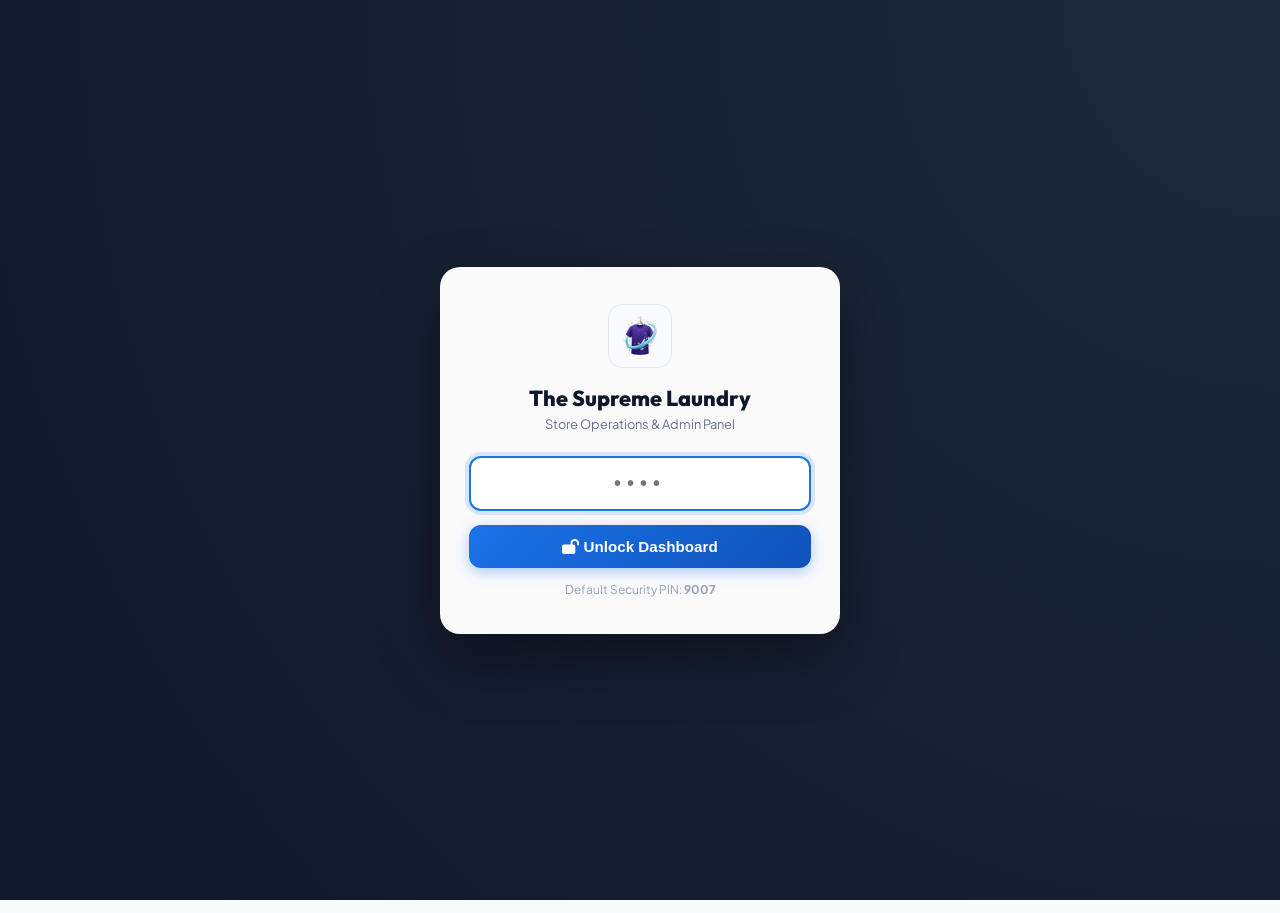
<file: admin/index.html>
<!DOCTYPE html>
<html lang="en">
<head>
    <meta charset="UTF-8">
    <meta name="viewport" content="width=device-width, initial-scale=1.0, maximum-scale=5.0">
    <meta name="theme-color" content="#0f172a">
    <title>The Supreme Laundry — Admin Dashboard &amp; Order Operations</title>

    <!-- Google Fonts & FontAwesome -->
    <link rel="preconnect" href="https://fonts.googleapis.com">
    <link rel="preconnect" href="https://fonts.gstatic.com" crossorigin>
    <link href="https://fonts.googleapis.com/css2?family=Plus+Jakarta+Sans:wght@400;500;600;700;800&family=Outfit:wght@500;600;700;800&display=swap" rel="stylesheet">
    <link rel="stylesheet" href="https://cdnjs.cloudflare.com/ajax/libs/font-awesome/6.5.1/css/all.min.css">
    
    <!-- Admin Stylesheet -->
    <link rel="stylesheet" href="css/admin.css">
</head>
<body>

    <!-- ==========================================================
         SECURITY PIN LOCK OVERLAY
         ========================================================== -->
    <div id="adminAuthOverlay">
        <div class="auth-card">
            <img src="../assets/logo.png" alt="The Supreme Laundry Logo" class="auth-logo" onerror="this.src='https://via.placeholder.com/64?text=TSL'">
            <h2 class="auth-title">The Supreme Laundry</h2>
            <p class="auth-subtitle">Store Operations &amp; Admin Panel</p>

            <input type="password" id="authPinInput" class="auth-pin-input" placeholder="••••" maxlength="8" autocomplete="off" autofocus>
            
            <button type="button" class="auth-submit-btn" onclick="verifyAdminPin()">
                <i class="fas fa-lock-open"></i> Unlock Dashboard
            </button>
            <p class="auth-hint">Default Security PIN: <strong>9007</strong></p>
        </div>
    </div>

    <!-- ==========================================================
         SIDEBAR NAVIGATION
         ========================================================== -->
    <aside class="admin-sidebar">
        <div class="sidebar-brand">
            <img src="../assets/logo.png" alt="The Supreme Laundry" class="sidebar-logo" onerror="this.src='https://via.placeholder.com/42?text=TSL'">
            <div class="sidebar-brand-text">
                <h2>Supreme Laundry</h2>
                <span>Store Admin</span>
            </div>
        </div>

        <nav class="sidebar-nav">
            <div class="nav-label">Store Operations</div>
            <a href="javascript:void(0)" class="nav-item active" data-tab="tab-dashboard" onclick="switchAdminTab('tab-dashboard')">
                <i class="fas fa-chart-pie"></i>
                <span>Overview</span>
            </a>
            <a href="javascript:void(0)" class="nav-item" data-tab="tab-orders" onclick="switchAdminTab('tab-orders')">
                <i class="fas fa-shopping-bag"></i>
                <span>Live Orders</span>
                <span class="badge" id="badgePendingCount">0</span>
            </a>

            <div class="nav-label">Management</div>
            <a href="javascript:void(0)" class="nav-item" data-tab="tab-rates" onclick="switchAdminTab('tab-rates')">
                <i class="fas fa-tags"></i>
                <span>Rate Card Editor</span>
            </a>
            <a href="javascript:void(0)" class="nav-item" data-tab="tab-customers" onclick="switchAdminTab('tab-customers')">
                <i class="fas fa-users"></i>
                <span>Customer CRM</span>
            </a>
            <a href="javascript:void(0)" class="nav-item" data-tab="tab-settings" onclick="switchAdminTab('tab-settings')">
                <i class="fas fa-cog"></i>
                <span>Store Settings</span>
            </a>
        </nav>

        <div class="sidebar-footer">
            <a href="../index.html" target="_blank" class="sidebar-store-link">
                <i class="fas fa-external-link-alt"></i>
                <span>View Customer Website</span>
            </a>
            <button type="button" class="sidebar-logout-btn" onclick="adminLogout()">
                <i class="fas fa-sign-out-alt"></i>
                <span>Lock / Logout</span>
            </button>
        </div>
    </aside>

    <!-- ==========================================================
         MAIN DASHBOARD WORKSPACE
         ========================================================== -->
    <main class="admin-main">
        <!-- TOPBAR -->
        <header class="admin-topbar">
            <div class="topbar-left">
                <button type="button" class="mobile-menu-toggle" onclick="toggleMobileSidebar()" title="Toggle Menu">
                    <i class="fas fa-bars"></i>
                </button>
                <div class="topbar-title">
                    <h1>Store Management Portal</h1>
                    <p>Kalurmore Bus Stand, Action Area 2 &bull; Helpline: 9007895400</p>
                </div>
            </div>

            <div class="topbar-right">
                <div class="store-status-pill">
                    <span class="dot"></span>
                    <span>Store Open</span>
                </div>
                <button type="button" class="btn-topbar-action" onclick="openManualOrderModal()">
                    <i class="fas fa-plus-circle"></i>
                    <span>+ New Walk-in Order</span>
                </button>
            </div>
        </header>

        <!-- TABS CONTAINER -->
        <div class="admin-content">

            <!-- ==================================================
                 TAB 1: OVERVIEW / STATS
                 ================================================== -->
            <section id="tab-dashboard" class="admin-tab-pane active">
                <div class="stats-grid">
                    <div class="stat-card">
                        <div class="stat-info">
                            <h3>Total Orders</h3>
                            <div class="stat-number" id="statTotalOrders">0</div>
                            <div class="stat-sub"><i class="fas fa-arrow-up"></i> Lifetime Bookings</div>
                        </div>
                        <div class="stat-icon blue">
                            <i class="fas fa-tshirt"></i>
                        </div>
                    </div>

                    <div class="stat-card">
                        <div class="stat-info">
                            <h3>Total Revenue</h3>
                            <div class="stat-number" id="statTotalRevenue">₹0</div>
                            <div class="stat-sub"><i class="fas fa-rupee-sign"></i> Gross Value</div>
                        </div>
                        <div class="stat-icon green">
                            <i class="fas fa-wallet"></i>
                        </div>
                    </div>

                    <div class="stat-card">
                        <div class="stat-info">
                            <h3>Paid Collected</h3>
                            <div class="stat-number" id="statPaidCollected" style="color:#059669;">₹0</div>
                            <div class="stat-sub" style="color:#059669;"><i class="fas fa-check-circle"></i> Cash &amp; UPI Received</div>
                        </div>
                        <div class="stat-icon green">
                            <i class="fas fa-receipt"></i>
                        </div>
                    </div>

                    <div class="stat-card">
                        <div class="stat-info">
                            <h3>Due / Pending Pay</h3>
                            <div class="stat-number" id="statDuePayments" style="color:#dc2626;">₹0</div>
                            <div class="stat-sub" style="color:#dc2626;"><i class="fas fa-exclamation-circle"></i> Uncollected Bills</div>
                        </div>
                        <div class="stat-icon amber">
                            <i class="fas fa-hand-holding-usd"></i>
                        </div>
                    </div>

                    <div class="stat-card">
                        <div class="stat-info">
                            <h3>Pending Pickups</h3>
                            <div class="stat-number" id="statPendingPickups">0</div>
                            <div class="stat-sub" style="color:#f59e0b;"><i class="fas fa-clock"></i> Action Area 2</div>
                        </div>
                        <div class="stat-icon amber">
                            <i class="fas fa-truck-loading"></i>
                        </div>
                    </div>

                    <div class="stat-card">
                        <div class="stat-info">
                            <h3>In Wash / Clean</h3>
                            <div class="stat-number" id="statInProgress">0</div>
                            <div class="stat-sub" style="color:#8b5cf6;"><i class="fas fa-sync-alt"></i> Active Processing</div>
                        </div>
                        <div class="stat-icon purple">
                            <i class="fas fa-soap"></i>
                        </div>
                    </div>
                </div>

                <!-- Recent Bookings Panel -->
                <div class="panel-card">
                    <div class="panel-card-header">
                        <div class="panel-card-title">
                            <h3><i class="fas fa-history" style="color:#1a73e8;"></i> Recent Bookings</h3>
                            <span>Latest 5 orders received</span>
                        </div>
                        <button type="button" class="btn-topbar-action" style="padding: 6px 12px; font-size: 0.75rem;" onclick="switchAdminTab('tab-orders')">
                            <span>View All Orders &rarr;</span>
                        </button>
                    </div>
                    <div class="table-responsive desktop-only-table">
                        <table class="admin-table">
                            <thead>
                                <tr>
                                    <th>Order ID</th>
                                    <th>Customer</th>
                                    <th>Address</th>
                                    <th>Garments &amp; Care</th>
                                    <th>Bill (₹)</th>
                                    <th>Payment</th>
                                    <th>Status</th>
                                    <th>Actions</th>
                                </tr>
                            </thead>
                            <tbody id="recentOrdersTableBody">
                                <!-- Injected by admin.js -->
                            </tbody>
                        </table>
                    </div>
                    <!-- MOBILE-FIRST ORDER CARDS (< 768px) -->
                    <div class="mobile-orders-cards-wrapper" id="recentOrdersCardsMobile">
                        <!-- Injected by admin.js -->
                    </div>
                </div>
            </section>

            <!-- ==================================================
                 TAB 2: LIVE ORDERS & MANAGEMENT
                 ================================================== -->
            <section id="tab-orders" class="admin-tab-pane">
                <div class="panel-card">
                    <div class="panel-card-header">
                        <div class="panel-card-title">
                            <h3><i class="fas fa-clipboard-list" style="color:#1a73e8;"></i> Live Customer Orders</h3>
                            <span>Track, collect payment, update status, print bill, and notify customers</span>
                        </div>

                        <div class="panel-actions">
                            <div class="table-search-box">
                                <i class="fas fa-search"></i>
                                <input type="text" id="orderSearchInput" placeholder="Search by name, phone, ID..." oninput="renderOrdersTable()">
                            </div>
                            <select id="orderStatusFilter" class="table-filter-select" onchange="renderOrdersTable()">
                                <option value="all">All Statuses</option>
                                <option value="Order Placed">Order Placed</option>
                                <option value="Picked Up">Picked Up</option>
                                <option value="In Wash / Dry Clean">In Wash / Dry Clean</option>
                                <option value="Out for Delivery">Out for Delivery</option>
                                <option value="Delivered">Delivered</option>
                                <option value="Cancelled">Cancelled</option>
                            </select>
                            <select id="orderPaymentFilter" class="table-filter-select" onchange="renderOrdersTable()">
                                <option value="all">All Payments</option>
                                <option value="Paid">Paid Only</option>
                                <option value="Unpaid">Unpaid / Due Only</option>
                                <option value="Partial">Partial Paid</option>
                            </select>
                        </div>
                    </div>

                    <div class="table-responsive desktop-only-table">
                        <table class="admin-table">
                            <thead>
                                <tr>
                                    <th>Order Info</th>
                                    <th>Customer</th>
                                    <th>Pickup Location</th>
                                    <th>Garments / Treatment</th>
                                    <th>Bill (₹)</th>
                                    <th>Payment Status</th>
                                    <th>Update Status</th>
                                    <th>Actions</th>
                                </tr>
                            </thead>
                            <tbody id="allOrdersTableBody">
                                <!-- Injected by admin.js -->
                            </tbody>
                        </table>
                    </div>

                    <!-- MOBILE-FIRST ALL ORDERS CARDS (< 768px) -->
                    <div class="mobile-orders-cards-wrapper" id="allOrdersCardsMobile" style="padding: 14px;">
                        <!-- Injected by admin.js -->
                    </div>
                </div>
            </section>

            <!-- ==================================================
                 TAB 3: RATE CARD & PRICING EDITOR
                 ================================================== -->
            <section id="tab-rates" class="admin-tab-pane">
                <div class="panel-card">
                    <div class="panel-card-header">
                        <div class="panel-card-title">
                            <h3><i class="fas fa-tags" style="color:#10b981;"></i> Dynamic Rate Card &amp; Price Editor</h3>
                            <span>Edit prices here. Updates take effect immediately on the customer booking portal.</span>
                        </div>
                        <button type="button" class="btn-save-rates" onclick="saveAllPrices()">
                            <i class="fas fa-save"></i> Save All Price Updates
                        </button>
                    </div>

                    <!-- SEARCH & CATEGORY FILTER BAR (STICKY & RESPONSIVE) -->
                    <div class="rate-filter-header">
                        <div class="rate-search-row">
                            <div class="rate-search-box">
                                <i class="fas fa-search"></i>
                                <input type="text" id="rateSearchInput" placeholder="Search garment (e.g. shirt, saree, blazer, curtain)..." oninput="handleRateSearch(this.value)">
                                <button type="button" class="btn-clear-search" id="rateClearSearchBtn" onclick="clearRateSearch()" style="display:none;" title="Clear Search">
                                    <i class="fas fa-times-circle"></i>
                                </button>
                            </div>
                            <div class="rate-count-badge" id="rateCountBadge">
                                Showing 93 items
                            </div>
                        </div>

                        <!-- Horizontal Category Filter Pills -->
                        <div class="rate-category-pills" id="rateCategoryPills">
                            <button type="button" class="rate-cat-pill active" data-cat="all" onclick="filterRateCategory('all')">
                                <i class="fas fa-layer-group"></i> All <span class="pill-count" id="pillCountAll">92</span>
                            </button>
                            <button type="button" class="rate-cat-pill" data-cat="men" onclick="filterRateCategory('men')">
                                <i class="fas fa-tshirt"></i> Men's Wear <span class="pill-count" id="pillCountMen">23</span>
                            </button>
                            <button type="button" class="rate-cat-pill" data-cat="women" onclick="filterRateCategory('women')">
                                <i class="fas fa-female"></i> Women's Wear <span class="pill-count" id="pillCountWomen">19</span>
                            </button>
                            <button type="button" class="rate-cat-pill" data-cat="home" onclick="filterRateCategory('home')">
                                <i class="fas fa-bed"></i> Home &amp; Linen <span class="pill-count" id="pillCountHome">34</span>
                            </button>
                            <button type="button" class="rate-cat-pill" data-cat="sofa" onclick="filterRateCategory('sofa')">
                                <i class="fas fa-couch"></i> Sofa &amp; Carpet <span class="pill-count" id="pillCountSofa">4</span>
                            </button>
                            <button type="button" class="rate-cat-pill" data-cat="iron" onclick="filterRateCategory('iron')">
                                <i class="fas fa-bolt"></i> Steam Iron <span class="pill-count" id="pillCountIron">12</span>
                            </button>
                        </div>
                    </div>

                    <div class="table-responsive desktop-only-table">
                        <table class="admin-table rate-card-table">
                            <thead>
                                <tr>
                                    <th>Garment / Item Name</th>
                                    <th>Category</th>
                                    <th>Soft Wash &amp; Iron (₹)</th>
                                    <th>Soft Dry Clean (₹)</th>
                                    <th>Premium Dry Clean (₹)</th>
                                    <th>Action</th>
                                </tr>
                            </thead>
                            <tbody id="rateCardTableBody">
                                <!-- Injected by admin.js -->
                            </tbody>
                        </table>
                    </div>

                    <!-- MOBILE-FIRST RATE CARDS (< 768px) -->
                    <div class="mobile-rate-cards-wrapper" id="rateCardsMobileList" style="padding: 14px;">
                        <!-- Injected by admin.js -->
                    </div>
                </div>
            </section>

            <!-- ==================================================
                 TAB 4: CUSTOMER CRM DIRECTORY
                 ================================================== -->
            <section id="tab-customers" class="admin-tab-pane">
                <div class="panel-card">
                    <div class="panel-card-header">
                        <div class="panel-card-title">
                            <h3><i class="fas fa-users" style="color:#2563eb;"></i> Customer CRM &amp; Phone Directory</h3>
                            <span>Direct WhatsApp broadcast and order history per customer</span>
                        </div>
                    </div>

                    <div class="table-responsive desktop-only-table">
                        <table class="admin-table">
                            <thead>
                                <tr>
                                    <th>Customer Name</th>
                                    <th>Phone Number</th>
                                    <th>Frequent Address</th>
                                    <th>Total Orders</th>
                                    <th>Lifetime Spend</th>
                                    <th>WhatsApp Offer</th>
                                </tr>
                            </thead>
                            <tbody id="customerDirectoryTableBody">
                                <!-- Injected by admin.js -->
                            </tbody>
                        </table>
                    </div>

                    <!-- MOBILE-FIRST CUSTOMER CARDS (< 768px) -->
                    <div class="mobile-customers-cards-wrapper" id="customerDirectoryCardsMobile" style="padding: 14px;">
                        <!-- Injected by admin.js -->
                    </div>
                </div>
            </section>

            <!-- ==================================================
                 TAB 5: STORE SETTINGS
                 ================================================== -->
            <section id="tab-settings" class="admin-tab-pane">
                <div class="panel-card">
                    <div class="panel-card-header">
                        <div class="panel-card-title">
                            <h3><i class="fas fa-store" style="color:#f59e0b;"></i> Store Configuration &amp; Security</h3>
                            <span>Manage store contact, pickup terms, and change login PIN</span>
                        </div>
                    </div>

                    <form onsubmit="saveStoreSettings(event)">
                        <div class="settings-grid">
                            <div class="settings-box">
                                <h4><i class="fas fa-map-marker-alt" style="color:#ef4444;"></i> Store Contact Details</h4>
                                <div class="settings-field">
                                    <label>Customer Helpline Phone Number</label>
                                    <input type="text" id="setStorePhone" value="9007895400" required>
                                </div>
                                <div class="settings-field">
                                    <label>Physical Store Location / Pickup Point</label>
                                    <textarea id="setStoreAddress" rows="3" required>Near Kalurmore Bus Stand, Action Area 2, New Town, Kolkata - 700160</textarea>
                                </div>
                            </div>

                            <div class="settings-box">
                                <h4><i class="fas fa-truck" style="color:#10b981;"></i> Delivery Rules</h4>
                                <div class="settings-field">
                                    <label>Minimum Order for FREE Doorstep Pickup &amp; Delivery (₹)</label>
                                    <input type="number" id="setMinOrder" value="300" required>
                                </div>
                                <div class="settings-field">
                                    <label>Express Delivery Surcharge Rate</label>
                                    <input type="text" value="+50% extra (Standard policy)" readonly style="background:#f1f5f9; color:#64748b;">
                                </div>
                            </div>

                            <div class="settings-box">
                                <h4><i class="fas fa-key" style="color:#8b5cf6;"></i> Security &amp; Login PIN</h4>
                                <div class="settings-field">
                                    <label>Set New Admin PIN (4-8 digits)</label>
                                    <input type="password" id="setNewPin" placeholder="Leave blank to keep current PIN">
                                </div>
                                <p style="font-size:0.75rem; color:#64748b;">Default PIN is <strong>9007</strong>.</p>
                            </div>
                        </div>

                        <div style="padding: 0 20px 20px 20px; text-align: right;">
                            <button type="submit" class="btn-topbar-action" style="padding: 10px 24px; font-size: 0.9rem;">
                                <i class="fas fa-check-circle"></i> Save Settings
                            </button>
                        </div>
                    </form>
                </div>
            </section>

        </div>
    </main>

    <!-- ==========================================================
         MODALS (MANUAL ORDER & INVOICE VIEWER)
         ========================================================== -->
    <div class="adm-modal-backdrop" id="admBackdrop" onclick="closeAllAdminModals()"></div>

    <!-- 1. MANUAL ORDER CREATION MODAL -->
    <div class="adm-modal-box" id="admManualOrderModal">
        <div class="adm-modal-header">
            <h3><i class="fas fa-plus-circle"></i> Create Walk-in / Phone Order</h3>
            <button type="button" class="adm-modal-close" onclick="closeAdminModal('admManualOrderModal')">&times;</button>
        </div>
        <div class="adm-modal-body">
            <form onsubmit="handleManualOrderSubmit(event)">
                <div class="settings-field">
                    <label>Customer Full Name *</label>
                    <input type="text" id="manCustName" required placeholder="e.g. S. Banerjee">
                </div>
                <div class="settings-field">
                    <label>Phone Number *</label>
                    <input type="tel" id="manCustPhone" required placeholder="e.g. 9876543210">
                </div>
                <div class="settings-field">
                    <label>Customer Address (Optional for walk-in)</label>
                    <input type="text" id="manCustAddress" placeholder="Action Area 2, New Town">
                </div>
                <div class="settings-field">
                    <label>Garments &amp; Care Details</label>
                    <textarea id="manItemsNote" rows="3" placeholder="e.g. 3x Shirts (Wash & Iron), 1x Blazer (Dry Clean)"></textarea>
                </div>
                <div class="settings-field">
                    <label>Total Bill Amount (₹) *</label>
                    <input type="number" id="manTotalAmount" required placeholder="e.g. 450">
                </div>
                <div style="text-align:right; margin-top:16px;">
                    <button type="submit" class="btn-topbar-action" style="padding: 10px 20px;">
                        <i class="fas fa-check"></i> Create Order
                    </button>
                </div>
            </form>
        </div>
    </div>

    <!-- 2. INVOICE PREVIEW MODAL -->
    <div class="adm-modal-box" id="admInvoiceModal" style="max-width: 680px;">
        <div class="adm-modal-header">
            <h3><i class="fas fa-file-invoice"></i> Customer Bill &amp; Receipt</h3>
            <div style="display:flex; align-items:center; gap:8px;">
                <button type="button" class="btn-topbar-action" style="padding: 6px 12px; font-size: 0.75rem; background:#10b981;" onclick="window.print()">
                    <i class="fas fa-print"></i> Print
                </button>
                <button type="button" class="adm-modal-close" onclick="closeAdminModal('admInvoiceModal')">&times;</button>
            </div>
        </div>
        <div class="adm-modal-body" id="admInvoiceModalContent">
            <!-- Dynamic Invoice injected by admin.js -->
        </div>
    </div>

    <!-- 3. PAYMENT ENTRY & MANAGEMENT MODAL -->
    <div class="adm-modal-box" id="admPaymentModal" style="max-width: 480px;">
        <div class="adm-modal-header">
            <h3><i class="fas fa-wallet" style="color:#10b981;"></i> Record &amp; Manage Payment</h3>
            <button type="button" class="adm-modal-close" onclick="closeAdminModal('admPaymentModal')">&times;</button>
        </div>
        <div class="adm-modal-body">
            <form onsubmit="handleRecordPaymentSubmit(event)">
                <input type="hidden" id="payOrderId">
                
                <div style="background:#f8fafc; border:1px solid #e2e8f0; border-radius:12px; padding:12px 14px; margin-bottom:14px;">
                    <div style="display:flex; justify-content:space-between; margin-bottom:4px;">
                        <span style="font-size:0.75rem; color:#64748b;">Order ID:</span>
                        <strong id="payModalOrderDisplay" style="font-size:0.85rem; color:#0f172a;">#TSL-...</strong>
                    </div>
                    <div style="display:flex; justify-content:space-between; margin-bottom:4px;">
                        <span style="font-size:0.75rem; color:#64748b;">Customer:</span>
                        <strong id="payModalCustName" style="font-size:0.85rem; color:#0f172a;">Rahul Sharma</strong>
                    </div>
                    <div style="display:flex; justify-content:space-between; margin-bottom:4px;">
                        <span style="font-size:0.75rem; color:#64748b;">Total Bill:</span>
                        <strong id="payModalTotalAmount" style="font-size:0.95rem; color:#0f172a;">₹0</strong>
                    </div>
                    <div style="display:flex; justify-content:space-between; border-top:1px solid #e2e8f0; padding-top:6px; margin-top:4px;">
                        <span style="font-size:0.75rem; color:#dc2626; font-weight:700;">Remaining Balance Due:</span>
                        <strong id="payModalDueAmount" style="font-size:1.05rem; color:#dc2626;">₹0</strong>
                    </div>
                </div>

                <div class="settings-field">
                    <label>Payment Method *</label>
                    <select id="payMethodSelect" style="width:100%; padding:9px 12px; border:1px solid var(--adm-border); border-radius:8px; font-weight:700;">
                        <option value="UPI">UPI (Google Pay / PhonePe / Paytm / QR)</option>
                        <option value="Cash">Cash (Collected at Doorstep / Store)</option>
                        <option value="Card">Card / POS Terminal</option>
                        <option value="Online">Online Transfer (NEFT / NetBanking)</option>
                    </select>
                </div>

                <div class="settings-field">
                    <label>Amount to Collect (₹) *</label>
                    <input type="number" id="payAmountInput" required min="1" step="any" placeholder="e.g. 450" style="font-size:1.1rem; font-weight:800; color:#059669;">
                </div>

                <div class="settings-field">
                    <label>Transaction ID / UPI Reference (Optional)</label>
                    <input type="text" id="payRefInput" placeholder="e.g. UPI Ref: 3849204820">
                </div>

                <div class="settings-field">
                    <label>Payment Note (Optional)</label>
                    <input type="text" id="payNotesInput" placeholder="e.g. Paid in full on delivery to rider">
                </div>

                <div style="display:flex; gap:10px; margin-top:16px;">
                    <button type="button" class="btn-topbar-action" style="flex:1; background:#f1f5f9; color:#334155; justify-content:center;" onclick="markFullPaidShortcut()">
                        Full Paid (1-Click)
                    </button>
                    <button type="submit" class="btn-topbar-action" style="flex:1.2; background:#10b981; justify-content:center;">
                        <i class="fas fa-check-circle"></i> Save Payment
                    </button>
                </div>
            </form>
        </div>
    </div>

    <!-- MOBILE FLOATING ACTION BUTTON (+ Walk-in Order) -->
    <button type="button" class="admin-mobile-fab" onclick="openManualOrderModal()" title="Create Walk-in Order">
        <i class="fas fa-plus"></i>
    </button>

    <!-- MOBILE-FIRST APP BOTTOM NAVIGATION BAR (< 768px) -->
    <nav class="admin-mobile-nav">
        <button type="button" class="m-nav-item active" data-tab="tab-dashboard" onclick="switchAdminTab('tab-dashboard')">
            <i class="fas fa-chart-pie"></i>
            <span>Overview</span>
        </button>
        <button type="button" class="m-nav-item" data-tab="tab-orders" onclick="switchAdminTab('tab-orders')">
            <div class="m-nav-icon-wrapper">
                <i class="fas fa-shopping-bag"></i>
                <span class="m-nav-badge" id="mNavBadgeCount">0</span>
            </div>
            <span>Orders</span>
        </button>
        <button type="button" class="m-nav-item" data-tab="tab-rates" onclick="switchAdminTab('tab-rates')">
            <i class="fas fa-tags"></i>
            <span>Rates</span>
        </button>
        <button type="button" class="m-nav-item" data-tab="tab-customers" onclick="switchAdminTab('tab-customers')">
            <i class="fas fa-users"></i>
            <span>Customers</span>
        </button>
        <button type="button" class="m-nav-item" data-tab="tab-settings" onclick="switchAdminTab('tab-settings')">
            <i class="fas fa-cog"></i>
            <span>Settings</span>
        </button>
    </nav>

    <!-- Scripts -->
    <script src="../js/data.js"></script>
    <script src="js/auth.js"></script>
    <script src="js/admin.js"></script>
</body>
</html>
</file>
<file: admin/css/admin.css>
/* ==========================================================
   THE SUPREME LAUNDRY — ADMIN PANEL STYLESHEET
   Modern SaaS Dashboard Architecture
   ========================================================== */

:root {
    --adm-bg: #f8fafc;
    --adm-sidebar: #0f172a;
    --adm-sidebar-hover: #1e293b;
    --adm-sidebar-active: #2563eb;
    --adm-card-bg: #ffffff;
    --adm-border: #e2e8f0;
    --adm-text: #0f172a;
    --adm-text-muted: #64748b;
    --adm-primary: #1a73e8;
    --adm-primary-dark: #1557b0;
    --adm-success: #10b981;
    --adm-warning: #f59e0b;
    --adm-danger: #ef4444;
    --adm-purple: #8b5cf6;
    --adm-radius: 12px;
    --adm-shadow: 0 4px 16px rgba(15, 23, 42, 0.06);
    --adm-font: 'Plus Jakarta Sans', system-ui, -apple-system, sans-serif;
    --adm-heading: 'Outfit', system-ui, -apple-system, sans-serif;
}

* {
    margin: 0;
    padding: 0;
    box-sizing: border-box;
}

body {
    font-family: var(--adm-font);
    background-color: var(--adm-bg);
    color: var(--adm-text);
    display: flex;
    min-height: 100vh;
    overflow-x: hidden;
}

/* ==========================================================
   AUTH / PIN LOCK SCREEN
   ========================================================== */
#adminAuthOverlay {
    position: fixed;
    inset: 0;
    background: radial-gradient(circle at top right, #1e293b, #0f172a);
    display: flex;
    align-items: center;
    justify-content: center;
    z-index: 999999;
    padding: 20px;
}

.auth-card {
    background: rgba(255, 255, 255, 0.98);
    backdrop-filter: blur(12px);
    width: 100%;
    max-width: 400px;
    padding: 36px 28px;
    border-radius: 20px;
    box-shadow: 0 25px 60px rgba(0, 0, 0, 0.4);
    text-align: center;
    border: 1px solid rgba(255, 255, 255, 0.2);
    animation: fadeInScale 0.3s ease;
}

@keyframes fadeInScale {
    from { opacity: 0; transform: scale(0.95); }
    to { opacity: 1; transform: scale(1); }
}

.auth-logo {
    width: 64px;
    height: 64px;
    object-fit: contain;
    margin-bottom: 12px;
    background: #f8fafc;
    border-radius: 14px;
    padding: 6px;
    border: 1px solid #e2e8f0;
}

.auth-title {
    font-family: var(--adm-heading);
    font-size: 1.35rem;
    font-weight: 800;
    color: #0f172a;
    margin-bottom: 4px;
}

.auth-subtitle {
    font-size: 0.8rem;
    color: #64748b;
    margin-bottom: 24px;
}

.auth-pin-input {
    width: 100%;
    padding: 14px;
    border: 2px solid #e2e8f0;
    border-radius: 12px;
    font-size: 1.25rem;
    text-align: center;
    letter-spacing: 0.3em;
    font-weight: 800;
    margin-bottom: 14px;
    outline: none;
    transition: all 0.2s;
}

.auth-pin-input:focus {
    border-color: var(--adm-primary);
    box-shadow: 0 0 0 4px rgba(26, 115, 232, 0.15);
}

.auth-submit-btn {
    width: 100%;
    background: linear-gradient(135deg, #1a73e8, #0f52ba);
    color: #ffffff;
    border: none;
    padding: 13px;
    border-radius: 12px;
    font-weight: 700;
    font-size: 0.95rem;
    cursor: pointer;
    box-shadow: 0 4px 14px rgba(26, 115, 232, 0.35);
    transition: all 0.2s;
}

.auth-submit-btn:hover {
    transform: translateY(-2px);
    box-shadow: 0 6px 18px rgba(26, 115, 232, 0.45);
}

.auth-hint {
    font-size: 0.75rem;
    color: #94a3b8;
    margin-top: 14px;
}

/* ==========================================================
   SIDEBAR
   ========================================================== */
.admin-sidebar {
    width: 260px;
    background-color: var(--adm-sidebar);
    color: #ffffff;
    display: flex;
    flex-direction: column;
    flex-shrink: 0;
    position: fixed;
    top: 0;
    bottom: 0;
    left: 0;
    z-index: 1000;
    transition: transform 0.3s ease;
}

.sidebar-brand {
    padding: 24px 20px;
    display: flex;
    align-items: center;
    gap: 12px;
    border-bottom: 1px solid rgba(255, 255, 255, 0.08);
}

.sidebar-logo {
    width: 42px;
    height: 42px;
    object-fit: contain;
    border-radius: 10px;
    background: #ffffff;
    padding: 3px;
}

.sidebar-brand-text h2 {
    font-family: var(--adm-heading);
    font-size: 1.05rem;
    font-weight: 800;
    color: #ffffff;
    line-height: 1.2;
}

.sidebar-brand-text span {
    font-size: 0.7rem;
    color: #38bdf8;
    font-weight: 600;
    text-transform: uppercase;
    letter-spacing: 0.05em;
}

.sidebar-nav {
    flex: 1;
    padding: 16px 12px;
    display: flex;
    flex-direction: column;
    gap: 4px;
    overflow-y: auto;
}

.nav-label {
    font-size: 0.68rem;
    text-transform: uppercase;
    letter-spacing: 0.08em;
    color: #64748b;
    font-weight: 700;
    padding: 12px 12px 6px 12px;
}

.nav-item {
    display: flex;
    align-items: center;
    gap: 12px;
    padding: 11px 14px;
    color: #94a3b8;
    text-decoration: none;
    border-radius: 10px;
    font-size: 0.86rem;
    font-weight: 600;
    cursor: pointer;
    transition: all 0.2s ease;
}

.nav-item i {
    font-size: 1rem;
    width: 20px;
    text-align: center;
}

.nav-item:hover {
    background-color: var(--adm-sidebar-hover);
    color: #ffffff;
}

.nav-item.active {
    background-color: var(--adm-sidebar-active);
    color: #ffffff;
    box-shadow: 0 4px 12px rgba(37, 99, 235, 0.35);
}

.nav-item .badge {
    margin-left: auto;
    background: #ef4444;
    color: #ffffff;
    font-size: 0.7rem;
    font-weight: 800;
    padding: 2px 7px;
    border-radius: 10px;
}

.sidebar-footer {
    padding: 16px 14px;
    border-top: 1px solid rgba(255, 255, 255, 0.08);
    display: flex;
    flex-direction: column;
    gap: 8px;
}

.sidebar-store-link {
    display: flex;
    align-items: center;
    gap: 8px;
    color: #38bdf8;
    text-decoration: none;
    font-size: 0.78rem;
    font-weight: 600;
    padding: 8px 10px;
    border-radius: 8px;
    background: rgba(56, 189, 248, 0.1);
    transition: background 0.2s;
}

.sidebar-store-link:hover {
    background: rgba(56, 189, 248, 0.2);
}

.sidebar-logout-btn {
    display: flex;
    align-items: center;
    gap: 8px;
    color: #f87171;
    background: transparent;
    border: none;
    font-size: 0.78rem;
    font-weight: 600;
    padding: 8px 10px;
    cursor: pointer;
    border-radius: 8px;
    transition: background 0.2s;
}

.sidebar-logout-btn:hover {
    background: rgba(239, 68, 68, 0.1);
}

/* ==========================================================
   MAIN CONTENT WRAPPER
   ========================================================== */
.admin-main {
    flex: 1;
    margin-left: 260px;
    display: flex;
    flex-direction: column;
    min-height: 100vh;
}

/* TOPBAR */
.admin-topbar {
    background: #ffffff;
    border-bottom: 1px solid var(--adm-border);
    padding: 14px 28px;
    display: flex;
    align-items: center;
    justify-content: space-between;
    gap: 20px;
    position: sticky;
    top: 0;
    z-index: 999;
}

.topbar-left {
    display: flex;
    align-items: center;
    gap: 16px;
}

.mobile-menu-toggle {
    display: none;
    background: none;
    border: none;
    font-size: 1.25rem;
    color: #0f172a;
    cursor: pointer;
}

.topbar-title h1 {
    font-family: var(--adm-heading);
    font-size: 1.25rem;
    font-weight: 800;
    color: #0f172a;
}

.topbar-title p {
    font-size: 0.75rem;
    color: var(--adm-text-muted);
}

.topbar-right {
    display: flex;
    align-items: center;
    gap: 14px;
}

.store-status-pill {
    display: flex;
    align-items: center;
    gap: 6px;
    padding: 6px 12px;
    border-radius: 20px;
    font-size: 0.74rem;
    font-weight: 700;
    background: #ecfdf5;
    color: #059669;
    border: 1px solid #a7f3d0;
}

.store-status-pill .dot {
    width: 7px;
    height: 7px;
    border-radius: 50%;
    background: #10b981;
    animation: pulseDot 1.5s infinite;
}

@keyframes pulseDot {
    0%, 100% { transform: scale(1); opacity: 1; }
    50% { transform: scale(1.4); opacity: 0.6; }
}

.btn-topbar-action {
    display: inline-flex;
    align-items: center;
    gap: 6px;
    padding: 8px 14px;
    border-radius: 8px;
    font-size: 0.8rem;
    font-weight: 700;
    border: none;
    cursor: pointer;
    background: var(--adm-primary);
    color: #ffffff;
    box-shadow: 0 2px 8px rgba(26, 115, 232, 0.3);
    transition: all 0.2s;
}

.btn-topbar-action:hover {
    background: var(--adm-primary-dark);
    transform: translateY(-1px);
}

/* ==========================================================
   CONTENT VIEW CONTAINERS
   ========================================================== */
.admin-content {
    padding: 24px 28px;
    flex: 1;
}

.admin-tab-pane {
    display: none;
}

.admin-tab-pane.active {
    display: block;
    animation: fadeIn 0.2s ease;
}

@keyframes fadeIn {
    from { opacity: 0; }
    to { opacity: 1; }
}

/* ==========================================================
   STATS OVERVIEW CARDS
   ========================================================== */
.stats-grid {
    display: grid;
    grid-template-columns: repeat(auto-fit, minmax(220px, 1fr));
    gap: 18px;
    margin-bottom: 24px;
}

.stat-card {
    background: var(--adm-card-bg);
    border-radius: var(--adm-radius);
    padding: 20px;
    border: 1px solid var(--adm-border);
    box-shadow: var(--adm-shadow);
    display: flex;
    align-items: center;
    justify-content: space-between;
}

.stat-info h3 {
    font-size: 0.74rem;
    text-transform: uppercase;
    letter-spacing: 0.05em;
    color: var(--adm-text-muted);
    font-weight: 700;
    margin-bottom: 6px;
}

.stat-info .stat-number {
    font-family: var(--adm-heading);
    font-size: 1.6rem;
    font-weight: 800;
    color: var(--adm-text);
}

.stat-info .stat-sub {
    font-size: 0.72rem;
    color: #10b981;
    font-weight: 600;
    margin-top: 4px;
}

.stat-icon {
    width: 48px;
    height: 48px;
    border-radius: 12px;
    display: flex;
    align-items: center;
    justify-content: center;
    font-size: 1.25rem;
}

.stat-icon.blue { background: #eff6ff; color: #2563eb; }
.stat-icon.green { background: #ecfdf5; color: #10b981; }
.stat-icon.amber { background: #fffbeb; color: #f59e0b; }
.stat-icon.purple { background: #f5f3ff; color: #8b5cf6; }

/* ==========================================================
   DATA TABLES & CARD CONTAINERS
   ========================================================== */
.panel-card {
    background: var(--adm-card-bg);
    border-radius: var(--adm-radius);
    border: 1px solid var(--adm-border);
    box-shadow: var(--adm-shadow);
    overflow: hidden;
    margin-bottom: 24px;
}

.panel-card-header {
    padding: 16px 20px;
    border-bottom: 1px solid var(--adm-border);
    display: flex;
    align-items: center;
    justify-content: space-between;
    gap: 14px;
    flex-wrap: wrap;
}

.panel-card-title {
    display: flex;
    align-items: center;
    gap: 10px;
}

.panel-card-title h3 {
    font-family: var(--adm-heading);
    font-size: 1.05rem;
    font-weight: 800;
}

.panel-card-title span {
    font-size: 0.75rem;
    color: var(--adm-text-muted);
}

.panel-actions {
    display: flex;
    align-items: center;
    gap: 10px;
}

.table-search-box {
    position: relative;
    display: flex;
    align-items: center;
}

.table-search-box i {
    position: absolute;
    left: 12px;
    color: #94a3b8;
    font-size: 0.8rem;
}

.table-search-box input {
    padding: 8px 12px 8px 32px;
    border: 1px solid var(--adm-border);
    border-radius: 8px;
    font-size: 0.8rem;
    outline: none;
    width: 220px;
}

.table-search-box input:focus {
    border-color: var(--adm-primary);
}

.table-filter-select {
    padding: 8px 12px;
    border: 1px solid var(--adm-border);
    border-radius: 8px;
    font-size: 0.8rem;
    outline: none;
    background: #ffffff;
}

/* DATA TABLE */
.table-responsive {
    overflow-x: auto;
    width: 100%;
}

.admin-table {
    width: 100%;
    border-collapse: collapse;
    text-align: left;
    font-size: 0.84rem;
}

.admin-table th {
    background: #f8fafc;
    color: #475569;
    font-weight: 700;
    padding: 12px 16px;
    border-bottom: 1px solid var(--adm-border);
    font-size: 0.72rem;
    text-transform: uppercase;
    letter-spacing: 0.05em;
    white-space: nowrap;
}

.admin-table td {
    padding: 14px 16px;
    border-bottom: 1px solid #f1f5f9;
    vertical-align: middle;
    color: #334155;
}

.admin-table tr:hover td {
    background-color: #fafbfd;
}

/* STATUS BADGES & DROPDOWNS */
.status-badge {
    display: inline-flex;
    align-items: center;
    gap: 5px;
    padding: 4px 10px;
    border-radius: 20px;
    font-size: 0.72rem;
    font-weight: 700;
}

.status-placed { background: #fef3c7; color: #b45309; }
.status-pickup { background: #e0f2fe; color: #0284c7; }
.status-washing { background: #ede9fe; color: #7c3aed; }
.status-out { background: #ffedd5; color: #c2410c; }
.status-delivered { background: #dcfce7; color: #15803d; }
.status-cancelled { background: #fee2e2; color: #b91c1c; }

.status-select {
    padding: 5px 8px;
    border-radius: 6px;
    border: 1px solid var(--adm-border);
    font-size: 0.75rem;
    font-weight: 700;
    background: #ffffff;
    cursor: pointer;
}

/* ROW ACTIONS */
.row-actions {
    display: flex;
    align-items: center;
    gap: 6px;
}

.btn-row-action {
    width: 32px;
    height: 32px;
    border-radius: 8px;
    border: 1px solid var(--adm-border);
    background: #ffffff;
    display: flex;
    align-items: center;
    justify-content: center;
    cursor: pointer;
    font-size: 0.8rem;
    color: #475569;
    transition: all 0.15s;
}

.btn-row-action:hover {
    background: #f1f5f9;
    color: #0f172a;
}

.btn-row-action.wa {
    color: #10b981;
    border-color: #a7f3d0;
}
.btn-row-action.wa:hover {
    background: #ecfdf5;
}

.btn-row-action.inv {
    color: #2563eb;
    border-color: #bfdbfe;
}
.btn-row-action.inv:hover {
    background: #eff6ff;
}

/* ==========================================================
   RATE CARD EDITOR
   ========================================================== */
.rate-card-table input[type="number"] {
    width: 85px;
    padding: 6px 8px;
    border: 1px solid var(--adm-border);
    border-radius: 6px;
    font-size: 0.82rem;
    font-weight: 700;
    color: #0f172a;
    outline: none;
    text-align: right;
}

.rate-card-table input[type="number"]:focus {
    border-color: var(--adm-primary);
    box-shadow: 0 0 0 2px rgba(26, 115, 232, 0.2);
}

.btn-save-rates {
    background: #10b981;
    color: #ffffff;
    padding: 8px 16px;
    border: none;
    border-radius: 8px;
    font-size: 0.82rem;
    font-weight: 700;
    display: inline-flex;
    align-items: center;
    gap: 6px;
    cursor: pointer;
    transition: all 0.2s;
}

.btn-save-rates:hover {
    background: #059669;
}

/* ==========================================================
   STORE SETTINGS FORM
   ========================================================== */
.settings-grid {
    display: grid;
    grid-template-columns: repeat(auto-fit, minmax(320px, 1fr));
    gap: 20px;
    padding: 20px;
}

.settings-box {
    background: #f8fafc;
    border: 1px solid var(--adm-border);
    border-radius: var(--adm-radius);
    padding: 20px;
}

.settings-box h4 {
    font-family: var(--adm-heading);
    font-size: 0.95rem;
    font-weight: 800;
    margin-bottom: 14px;
    display: flex;
    align-items: center;
    gap: 8px;
}

.settings-field {
    margin-bottom: 14px;
}

.settings-field label {
    display: block;
    font-size: 0.75rem;
    font-weight: 700;
    color: #475569;
    margin-bottom: 5px;
}

.settings-field input, .settings-field textarea {
    width: 100%;
    padding: 9px 12px;
    border: 1px solid var(--adm-border);
    border-radius: 8px;
    font-size: 0.85rem;
    outline: none;
    background: #ffffff;
}

.settings-field input:focus, .settings-field textarea:focus {
    border-color: var(--adm-primary);
}

/* ==========================================================
   MODALS (MANUAL ORDER & INVOICE VIEWER)
   ========================================================== */
.adm-modal-backdrop {
    position: fixed;
    inset: 0;
    background: rgba(15, 23, 42, 0.65);
    backdrop-filter: blur(4px);
    z-index: 10000;
    display: none;
}

.adm-modal-backdrop.show {
    display: block;
}

.adm-modal-box {
    position: fixed;
    top: 50%;
    left: 50%;
    transform: translate(-50%, -50%) scale(0.95);
    background: #ffffff;
    width: 94%;
    max-width: 620px;
    max-height: 90vh;
    border-radius: 16px;
    box-shadow: 0 25px 60px rgba(0, 0, 0, 0.35);
    z-index: 10001;
    display: none;
    flex-direction: column;
    overflow: hidden;
    transition: transform 0.2s, opacity 0.2s;
    opacity: 0;
}

.adm-modal-box.show {
    display: flex;
    transform: translate(-50%, -50%) scale(1);
    opacity: 1;
}

.adm-modal-header {
    background: #0f172a;
    color: #ffffff;
    padding: 14px 20px;
    display: flex;
    align-items: center;
    justify-content: space-between;
}

.adm-modal-header h3 {
    font-size: 0.95rem;
    font-weight: 800;
}

.adm-modal-close {
    background: none;
    border: none;
    color: #94a3b8;
    font-size: 1.5rem;
    cursor: pointer;
}

.adm-modal-body {
    padding: 20px;
    overflow-y: auto;
    flex: 1;
}

/* ==========================================================
   PAYMENT STATUS BADGES & CONTROLS
   ========================================================== */
.pay-badge {
    display: inline-flex;
    align-items: center;
    gap: 4px;
    padding: 3px 8px;
    border-radius: 12px;
    font-size: 0.72rem;
    font-weight: 800;
    white-space: nowrap;
}

.pay-paid {
    background: #ecfdf5;
    color: #059669;
    border: 1px solid #a7f3d0;
}

.pay-partial {
    background: #fffbeb;
    color: #b45309;
    border: 1px solid #fde68a;
}

.pay-unpaid {
    background: #fef2f2;
    color: #dc2626;
    border: 1px solid #fecaca;
}

.btn-row-action.pay {
    color: #059669;
    border-color: #a7f3d0;
    background: #ecfdf5;
    font-weight: 800;
    font-size: 0.76rem;
    width: auto;
    padding: 0 8px;
}

.btn-row-action.pay:hover {
    background: #10b981;
    color: #ffffff;
}

/* ==========================================================
   MOBILE FIRST APP-LIKE CARDS (< 768px)
   ========================================================== */
.mobile-orders-cards-wrapper,
.mobile-rate-cards-wrapper,
.mobile-customers-cards-wrapper {
    display: none;
    flex-direction: column;
    gap: 14px;
}

/* MOBILE ORDER CARD */
.adm-mobile-order-card {
    background: #ffffff;
    border-radius: 16px;
    border: 1px solid #e2e8f0;
    padding: 16px;
    box-shadow: 0 4px 14px rgba(15, 23, 42, 0.05);
    display: flex;
    flex-direction: column;
    gap: 12px;
    transition: transform 0.15s ease;
}

.adm-mobile-order-card:active {
    transform: scale(0.99);
}

.moc-header {
    display: flex;
    align-items: flex-start;
    justify-content: space-between;
    gap: 10px;
    border-bottom: 1px solid #f1f5f9;
    padding-bottom: 10px;
}

.moc-id-group {
    display: flex;
    flex-direction: column;
    gap: 2px;
}

.moc-id {
    font-family: var(--adm-heading);
    font-weight: 800;
    font-size: 0.95rem;
    color: #0f172a;
}

.moc-time {
    font-size: 0.72rem;
    color: #64748b;
    display: flex;
    align-items: center;
    gap: 4px;
}

.moc-customer {
    display: flex;
    flex-direction: column;
    gap: 6px;
    background: #f8fafc;
    padding: 10px 12px;
    border-radius: 10px;
    border: 1px solid #f1f5f9;
}

.moc-cust-top {
    display: flex;
    align-items: center;
    justify-content: space-between;
}

.moc-cust-name {
    font-size: 0.88rem;
    font-weight: 700;
    color: #0f172a;
    display: flex;
    align-items: center;
    gap: 6px;
}

.moc-cust-address {
    font-size: 0.75rem;
    color: #475569;
    line-height: 1.35;
    display: flex;
    align-items: flex-start;
    gap: 5px;
}

.moc-cust-address i {
    color: #ef4444;
    margin-top: 2px;
}

.moc-quick-contacts {
    display: flex;
    gap: 8px;
    margin-top: 4px;
}

.moc-btn-contact {
    display: inline-flex;
    align-items: center;
    gap: 5px;
    padding: 6px 12px;
    border-radius: 6px;
    font-size: 0.74rem;
    font-weight: 700;
    text-decoration: none;
    transition: opacity 0.15s;
}

.moc-btn-contact.call {
    background: #eff6ff;
    color: #1d4ed8;
    border: 1px solid #bfdbfe;
}

.moc-btn-contact.wa {
    background: #ecfdf5;
    color: #059669;
    border: 1px solid #a7f3d0;
}

.moc-items-box {
    display: flex;
    flex-direction: column;
    gap: 6px;
}

.moc-items-title {
    font-size: 0.72rem;
    font-weight: 700;
    color: #64748b;
    text-transform: uppercase;
    letter-spacing: 0.04em;
    display: flex;
    align-items: center;
    gap: 5px;
}

.moc-items-chips {
    display: flex;
    flex-wrap: wrap;
    gap: 6px;
}

.moc-chip {
    background: #f1f5f9;
    border: 1px solid #e2e8f0;
    padding: 4px 8px;
    border-radius: 6px;
    font-size: 0.74rem;
    color: #334155;
}

.moc-pickup-slot {
    font-size: 0.72rem;
    color: #64748b;
}

/* PAYMENT ROW IN CARD */
.moc-payment-bar {
    display: flex;
    align-items: center;
    justify-content: space-between;
    background: #f8fafc;
    border: 1px solid #e2e8f0;
    border-radius: 10px;
    padding: 8px 12px;
}

.moc-pay-info {
    display: flex;
    align-items: center;
    gap: 8px;
}

.moc-btn-record-pay {
    background: #10b981;
    color: #ffffff;
    border: none;
    padding: 6px 12px;
    border-radius: 6px;
    font-size: 0.75rem;
    font-weight: 700;
    cursor: pointer;
    display: inline-flex;
    align-items: center;
    gap: 4px;
}

.moc-footer {
    display: flex;
    align-items: center;
    justify-content: space-between;
    gap: 10px;
    border-top: 1px solid #f1f5f9;
    padding-top: 10px;
}

.moc-total-group {
    display: flex;
    flex-direction: column;
}

.moc-total-label {
    font-size: 0.68rem;
    color: #64748b;
    font-weight: 600;
    text-transform: uppercase;
}

.moc-total-val {
    font-family: var(--adm-heading);
    font-size: 1.15rem;
    font-weight: 800;
    color: #0f172a;
}

.moc-actions-group {
    display: flex;
    align-items: center;
    gap: 6px;
}

.moc-status-select {
    padding: 6px 10px;
    border-radius: 8px;
    border: 1.5px solid var(--adm-primary);
    font-size: 0.78rem;
    font-weight: 700;
    color: #0f172a;
    background: #ffffff;
    outline: none;
}

/* ==========================================================
   RATE CARD & PRICE EDITOR: SEARCH, PILLS & COMPACT CARDS
   ========================================================== */
.rate-filter-header {
    background: #f8fafc;
    border-bottom: 1px solid var(--adm-border);
    padding: 14px 18px;
    display: flex;
    flex-direction: column;
    gap: 12px;
}

.rate-search-row {
    display: flex;
    align-items: center;
    gap: 12px;
}

.rate-search-box {
    position: relative;
    flex: 1;
    display: flex;
    align-items: center;
}

.rate-search-box i.fa-search {
    position: absolute;
    left: 12px;
    color: #94a3b8;
    font-size: 0.85rem;
    pointer-events: none;
}

.rate-search-box input {
    width: 100%;
    padding: 9px 36px 9px 34px;
    border: 1.5px solid #cbd5e1;
    border-radius: 10px;
    font-size: 0.85rem;
    outline: none;
    background: #ffffff;
    color: #0f172a;
    transition: all 0.2s ease;
}

.rate-search-box input:focus {
    border-color: #10b981;
    box-shadow: 0 0 0 3px rgba(16, 185, 129, 0.15);
}

.btn-clear-search {
    position: absolute;
    right: 10px;
    background: transparent;
    border: none;
    color: #94a3b8;
    font-size: 0.95rem;
    cursor: pointer;
    padding: 4px;
    transition: color 0.15s ease;
}

.btn-clear-search:hover {
    color: #ef4444;
}

.rate-count-badge {
    font-size: 0.76rem;
    font-weight: 700;
    color: #475569;
    background: #e2e8f0;
    padding: 6px 12px;
    border-radius: 20px;
    white-space: nowrap;
    display: inline-flex;
    align-items: center;
}

/* HORIZONTAL CATEGORY PILLS */
.rate-category-pills {
    display: flex;
    gap: 8px;
    overflow-x: auto;
    padding-bottom: 2px;
    scrollbar-width: none;
    -webkit-overflow-scrolling: touch;
}

.rate-category-pills::-webkit-scrollbar {
    display: none;
}

.rate-cat-pill {
    display: inline-flex;
    align-items: center;
    gap: 6px;
    padding: 7px 14px;
    border-radius: 20px;
    font-size: 0.78rem;
    font-weight: 700;
    border: 1.5px solid #e2e8f0;
    background: #ffffff;
    color: #475569;
    cursor: pointer;
    white-space: nowrap;
    transition: all 0.2s ease;
}

.rate-cat-pill:hover {
    background: #f1f5f9;
    border-color: #cbd5e1;
}

.rate-cat-pill.active {
    background: linear-gradient(135deg, #10b981, #059669);
    color: #ffffff;
    border-color: #059669;
    box-shadow: 0 3px 10px rgba(16, 185, 129, 0.25);
}

.rate-cat-pill .pill-count {
    font-size: 0.68rem;
    font-weight: 800;
    padding: 1px 6px;
    border-radius: 10px;
    background: rgba(0, 0, 0, 0.08);
}

.rate-cat-pill.active .pill-count {
    background: rgba(255, 255, 255, 0.25);
    color: #ffffff;
}

/* COMPACT MOBILE RATE CARD */
.adm-mobile-rate-card {
    background: #ffffff;
    border-radius: 12px;
    border: 1.5px solid #e2e8f0;
    padding: 12px 14px;
    display: flex;
    flex-direction: column;
    gap: 8px;
    transition: border-color 0.25s ease, box-shadow 0.25s ease;
}

.adm-mobile-rate-card.modified {
    border-color: #f59e0b;
    box-shadow: 0 4px 14px rgba(245, 158, 11, 0.15);
}

.adm-mobile-rate-card.saved-flash {
    border-color: #10b981;
    background: #f0fdf4;
    box-shadow: 0 4px 14px rgba(16, 185, 129, 0.2);
}

.mrc-header {
    display: flex;
    justify-content: space-between;
    align-items: center;
    gap: 8px;
}

.mrc-title-group {
    display: flex;
    align-items: center;
    gap: 8px;
    flex-wrap: wrap;
}

.mrc-name {
    font-size: 0.92rem;
    font-weight: 800;
    color: #0f172a;
}

.mrc-cat {
    font-size: 0.68rem;
    font-weight: 700;
    color: #059669;
    background: #ecfdf5;
    border: 1px solid #a7f3d0;
    padding: 2px 7px;
    border-radius: 5px;
}

.mrc-save-icon-btn {
    display: inline-flex;
    align-items: center;
    gap: 4px;
    padding: 5px 12px;
    border-radius: 8px;
    font-size: 0.74rem;
    font-weight: 800;
    background: #10b981;
    color: #ffffff;
    border: none;
    cursor: pointer;
    transition: all 0.2s ease;
    white-space: nowrap;
}

.mrc-save-icon-btn:hover {
    background: #059669;
}

.mrc-save-icon-btn.saved {
    background: #047857;
}

.mrc-inputs-grid {
    display: grid;
    grid-template-columns: repeat(3, 1fr);
    gap: 8px;
}

.mrc-inputs-grid.single-input {
    grid-template-columns: 1fr;
}

.mrc-input-box {
    display: flex;
    flex-direction: column;
    gap: 2px;
}

.mrc-input-box label {
    font-size: 0.66rem;
    color: #64748b;
    font-weight: 700;
    white-space: nowrap;
    overflow: hidden;
    text-overflow: ellipsis;
}

.mrc-input-wrap {
    display: flex;
    align-items: center;
    background: #f8fafc;
    border: 1.5px solid #cbd5e1;
    border-radius: 8px;
    padding: 4px 8px;
    transition: all 0.2s ease;
}

.mrc-input-wrap:focus-within {
    border-color: #10b981;
    background: #ffffff;
    box-shadow: 0 0 0 2px rgba(16, 185, 129, 0.15);
}

.mrc-input-wrap span {
    font-size: 0.75rem;
    color: #64748b;
    font-weight: 700;
    margin-right: 3px;
}

.mrc-input-wrap input {
    width: 100%;
    border: none;
    background: transparent;
    font-weight: 800;
    font-size: 0.88rem;
    color: #0f172a;
    outline: none;
}

.mrc-input-wrap input:disabled {
    color: #94a3b8;
    cursor: not-allowed;
}

.mrc-quick-stepper-row {
    display: flex;
    justify-content: space-between;
    align-items: center;
    padding-top: 4px;
    font-size: 0.68rem;
}

.mrc-quick-tip {
    color: #94a3b8;
    font-size: 0.65rem;
    display: flex;
    align-items: center;
    gap: 4px;
}

.mrc-quick-btns {
    display: flex;
    gap: 4px;
}

.mrc-quick-btn {
    background: #f1f5f9;
    border: 1px solid #cbd5e1;
    border-radius: 4px;
    padding: 2px 7px;
    font-size: 0.65rem;
    font-weight: 800;
    color: #334155;
    cursor: pointer;
    transition: all 0.15s ease;
}

.mrc-quick-btn:hover {
    background: #e2e8f0;
    color: #0f172a;
}

/* RATE EMPTY STATE */
.rate-empty-state {
    text-align: center;
    padding: 36px 16px;
    color: #64748b;
}

.rate-empty-state i {
    font-size: 2.2rem;
    color: #cbd5e1;
    margin-bottom: 10px;
}

.rate-empty-state p {
    font-size: 0.9rem;
    font-weight: 700;
    margin-bottom: 12px;
}

.rate-empty-state button {
    background: #10b981;
    color: #ffffff;
    border: none;
    border-radius: 8px;
    padding: 7px 16px;
    font-size: 0.78rem;
    font-weight: 800;
    cursor: pointer;
}

/* FAST NON-BLOCKING ADMIN TOAST NOTIFICATION */
.admin-toast {
    position: fixed;
    bottom: 74px;
    left: 50%;
    transform: translateX(-50%) translateY(50px);
    background: rgba(15, 23, 42, 0.95);
    backdrop-filter: blur(10px);
    color: #ffffff;
    padding: 10px 18px;
    border-radius: 30px;
    font-size: 0.82rem;
    font-weight: 700;
    display: flex;
    align-items: center;
    gap: 8px;
    box-shadow: 0 8px 24px rgba(0, 0, 0, 0.35);
    z-index: 100000;
    opacity: 0;
    pointer-events: none;
    transition: all 0.25s cubic-bezier(0.16, 1, 0.3, 1);
    white-space: nowrap;
}

.admin-toast.show {
    opacity: 1;
    transform: translateX(-50%) translateY(0);
}

.admin-toast.success i {
    color: #10b981;
}

.admin-toast.info i {
    color: #38bdf8;
}

/* MOBILE CUSTOMER CARD */
.adm-mobile-customer-card {
    background: #ffffff;
    border-radius: 14px;
    border: 1px solid #e2e8f0;
    padding: 14px;
    display: flex;
    flex-direction: column;
    gap: 8px;
}

.mcc-top {
    display: flex;
    align-items: center;
    justify-content: space-between;
}

.mcc-name {
    font-size: 0.92rem;
    font-weight: 800;
    color: #0f172a;
}

.mcc-orders-badge {
    background: #eff6ff;
    color: #1d4ed8;
    font-size: 0.72rem;
    font-weight: 800;
    padding: 3px 8px;
    border-radius: 12px;
}

.mcc-phone {
    color: #1a73e8;
    text-decoration: none;
    font-size: 0.78rem;
    font-weight: 600;
}

.mcc-address {
    font-size: 0.75rem;
    color: #475569;
    line-height: 1.35;
}

.mcc-footer {
    display: flex;
    align-items: center;
    justify-content: space-between;
    border-top: 1px solid #f1f5f9;
    padding-top: 8px;
    margin-top: 2px;
}

.mcc-spend {
    font-size: 0.8rem;
    color: #334155;
}

.mcc-wa-btn {
    display: inline-flex;
    align-items: center;
    gap: 5px;
    padding: 6px 12px;
    border-radius: 6px;
    background: #ecfdf5;
    color: #059669;
    border: 1px solid #a7f3d0;
    text-decoration: none;
    font-size: 0.75rem;
    font-weight: 700;
}

/* ==========================================================
   APP BOTTOM NAVIGATION BAR (< 768px)
   ========================================================== */
.admin-mobile-nav {
    display: none;
    position: fixed;
    bottom: 0;
    left: 0;
    right: 0;
    height: 64px;
    background: rgba(15, 23, 42, 0.96);
    backdrop-filter: blur(14px);
    border-top: 1px solid rgba(255, 255, 255, 0.1);
    z-index: 9999;
    padding: 0 8px;
    padding-bottom: env(safe-area-inset-bottom, 0px);
    justify-content: space-around;
    align-items: center;
}

.m-nav-item {
    background: transparent;
    border: none;
    color: #94a3b8;
    display: flex;
    flex-direction: column;
    align-items: center;
    gap: 4px;
    font-size: 0.68rem;
    font-weight: 600;
    cursor: pointer;
    flex: 1;
    padding: 6px 0;
    transition: all 0.15s ease;
}

.m-nav-item i {
    font-size: 1.15rem;
}

.m-nav-item.active {
    color: #38bdf8;
}

.m-nav-icon-wrapper {
    position: relative;
    display: inline-block;
}

.m-nav-badge {
    position: absolute;
    top: -4px;
    right: -8px;
    background: #ef4444;
    color: #ffffff;
    font-size: 0.62rem;
    font-weight: 800;
    padding: 1px 5px;
    border-radius: 8px;
    line-height: 1.2;
}

/* MOBILE FLOATING ACTION BUTTON (+ ORDER) */
.admin-mobile-fab {
    display: none;
    position: fixed;
    right: 18px;
    bottom: 80px;
    width: 52px;
    height: 52px;
    border-radius: 50%;
    background: linear-gradient(135deg, #1a73e8, #0f52ba);
    color: #ffffff;
    border: none;
    box-shadow: 0 6px 20px rgba(26, 115, 232, 0.45);
    align-items: center;
    justify-content: center;
    font-size: 1.35rem;
    cursor: pointer;
    z-index: 9998;
    transition: transform 0.2s;
}

.admin-mobile-fab:active {
    transform: scale(0.92);
}

/* ==========================================================
   RESPONSIVE (MOBILE & TABLET)
   ========================================================== */
@media (max-width: 991px) {
    .admin-sidebar {
        transform: translateX(-100%);
    }

    .admin-sidebar.show {
        transform: translateX(0);
        box-shadow: 10px 0 30px rgba(0, 0, 0, 0.3);
    }

    .admin-main {
        margin-left: 0;
    }

    .mobile-menu-toggle {
        display: block;
    }
}

@media (max-width: 767px) {
    .desktop-only-table {
        display: none !important;
    }

    .mobile-orders-cards-wrapper,
    .mobile-rate-cards-wrapper,
    .mobile-customers-cards-wrapper {
        display: flex;
    }

    .admin-mobile-nav {
        display: flex;
    }

    .admin-mobile-fab {
        display: flex;
    }

    .admin-content {
        padding: 14px;
        padding-bottom: 95px !important; /* Space for bottom nav */
    }

    .admin-topbar {
        padding: 10px 14px;
    }

    .topbar-title h1 {
        font-size: 1rem;
    }

    .topbar-title p {
        display: none;
    }

    .btn-topbar-action {
        padding: 6px 10px;
        font-size: 0.74rem;
    }

    .stats-grid {
        grid-template-columns: repeat(2, 1fr);
        gap: 10px;
        margin-bottom: 16px;
    }

    .stat-card {
        padding: 14px 12px;
    }

    .stat-info .stat-number {
        font-size: 1.3rem;
    }

    .stat-icon {
        width: 38px;
        height: 38px;
        font-size: 1rem;
    }

    .panel-card-header {
        padding: 12px 14px;
    }

    .panel-actions {
        width: 100%;
        flex-direction: column;
        align-items: stretch;
    }

    .table-search-box input {
        width: 100%;
    }

    .rate-filter-header {
        position: sticky;
        top: 52px;
        z-index: 50;
        padding: 10px 12px;
        background: #ffffff;
        box-shadow: 0 4px 10px rgba(0, 0, 0, 0.04);
    }

    .rate-search-row {
        gap: 8px;
    }

    .rate-count-badge {
        display: none; /* Keep search full width on small phones */
    }

    .settings-grid {
        grid-template-columns: 1fr;
        padding: 14px;
    }
}
</file>
